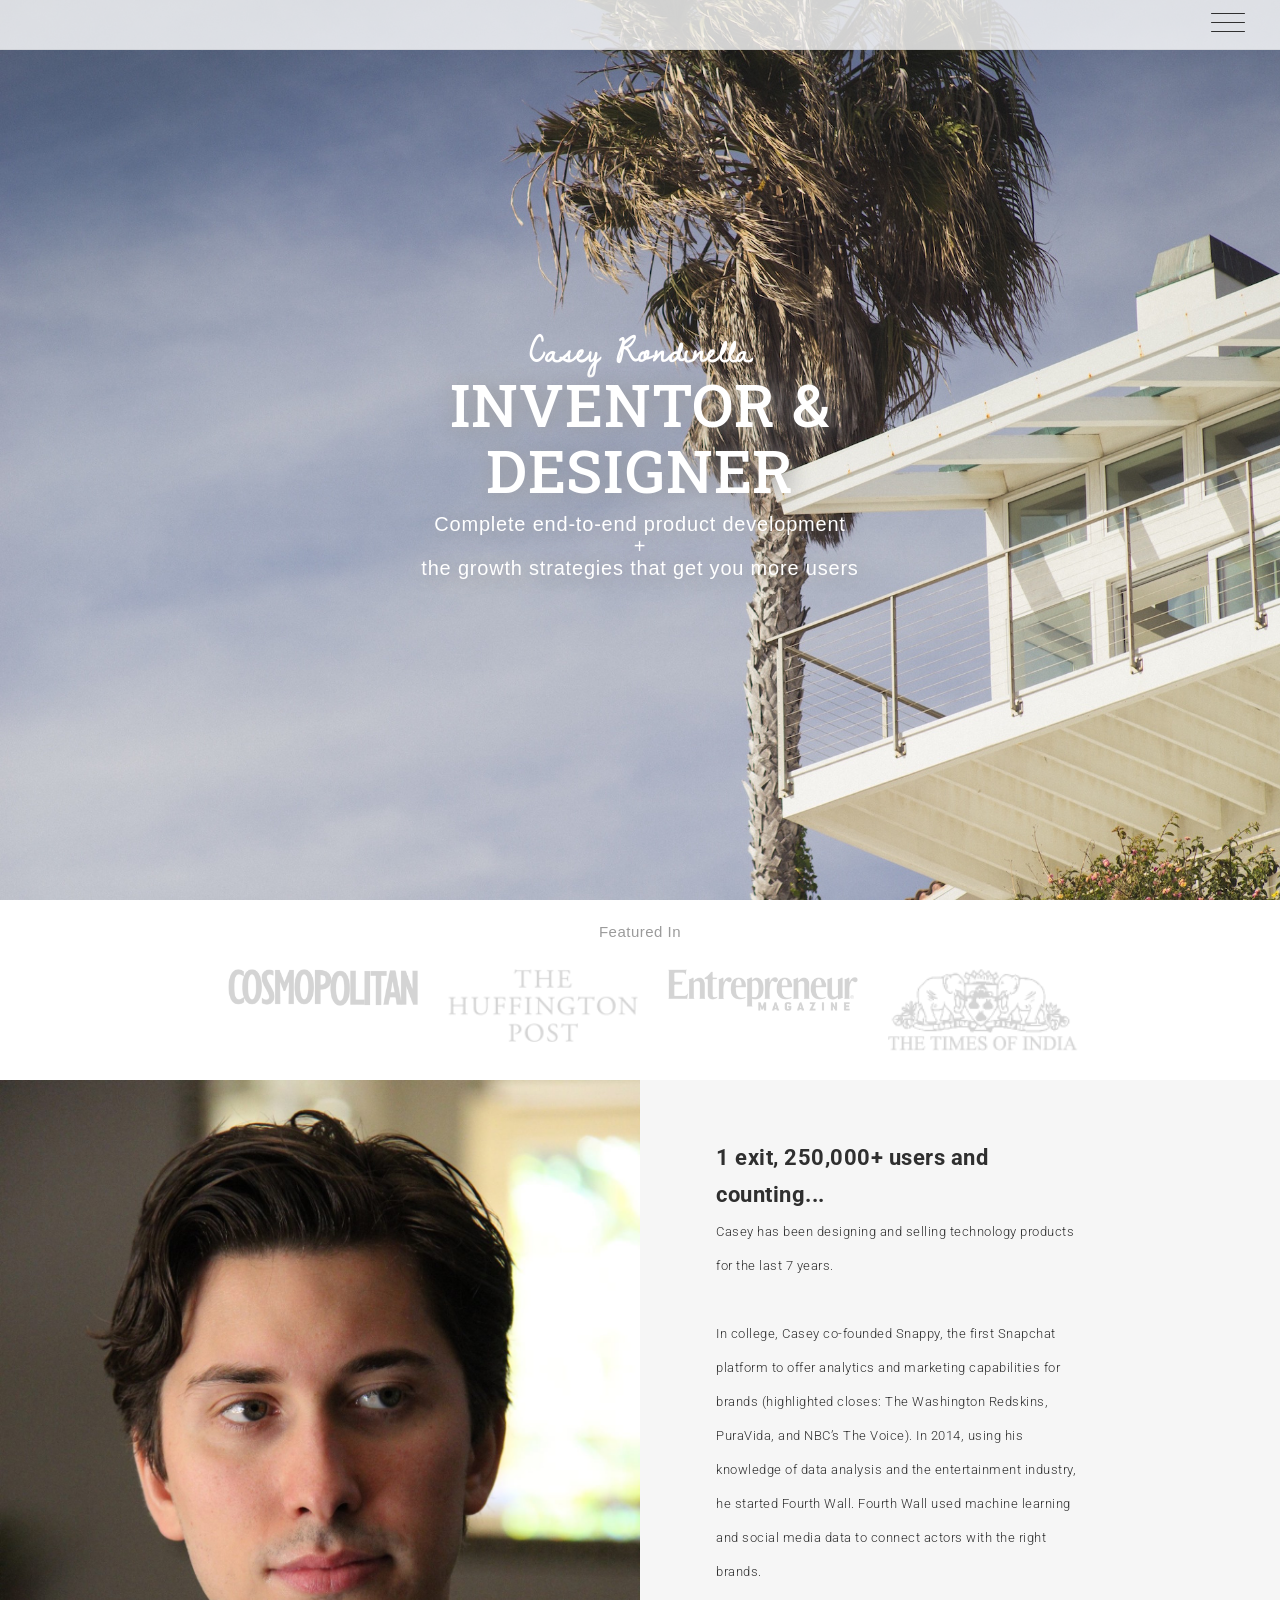
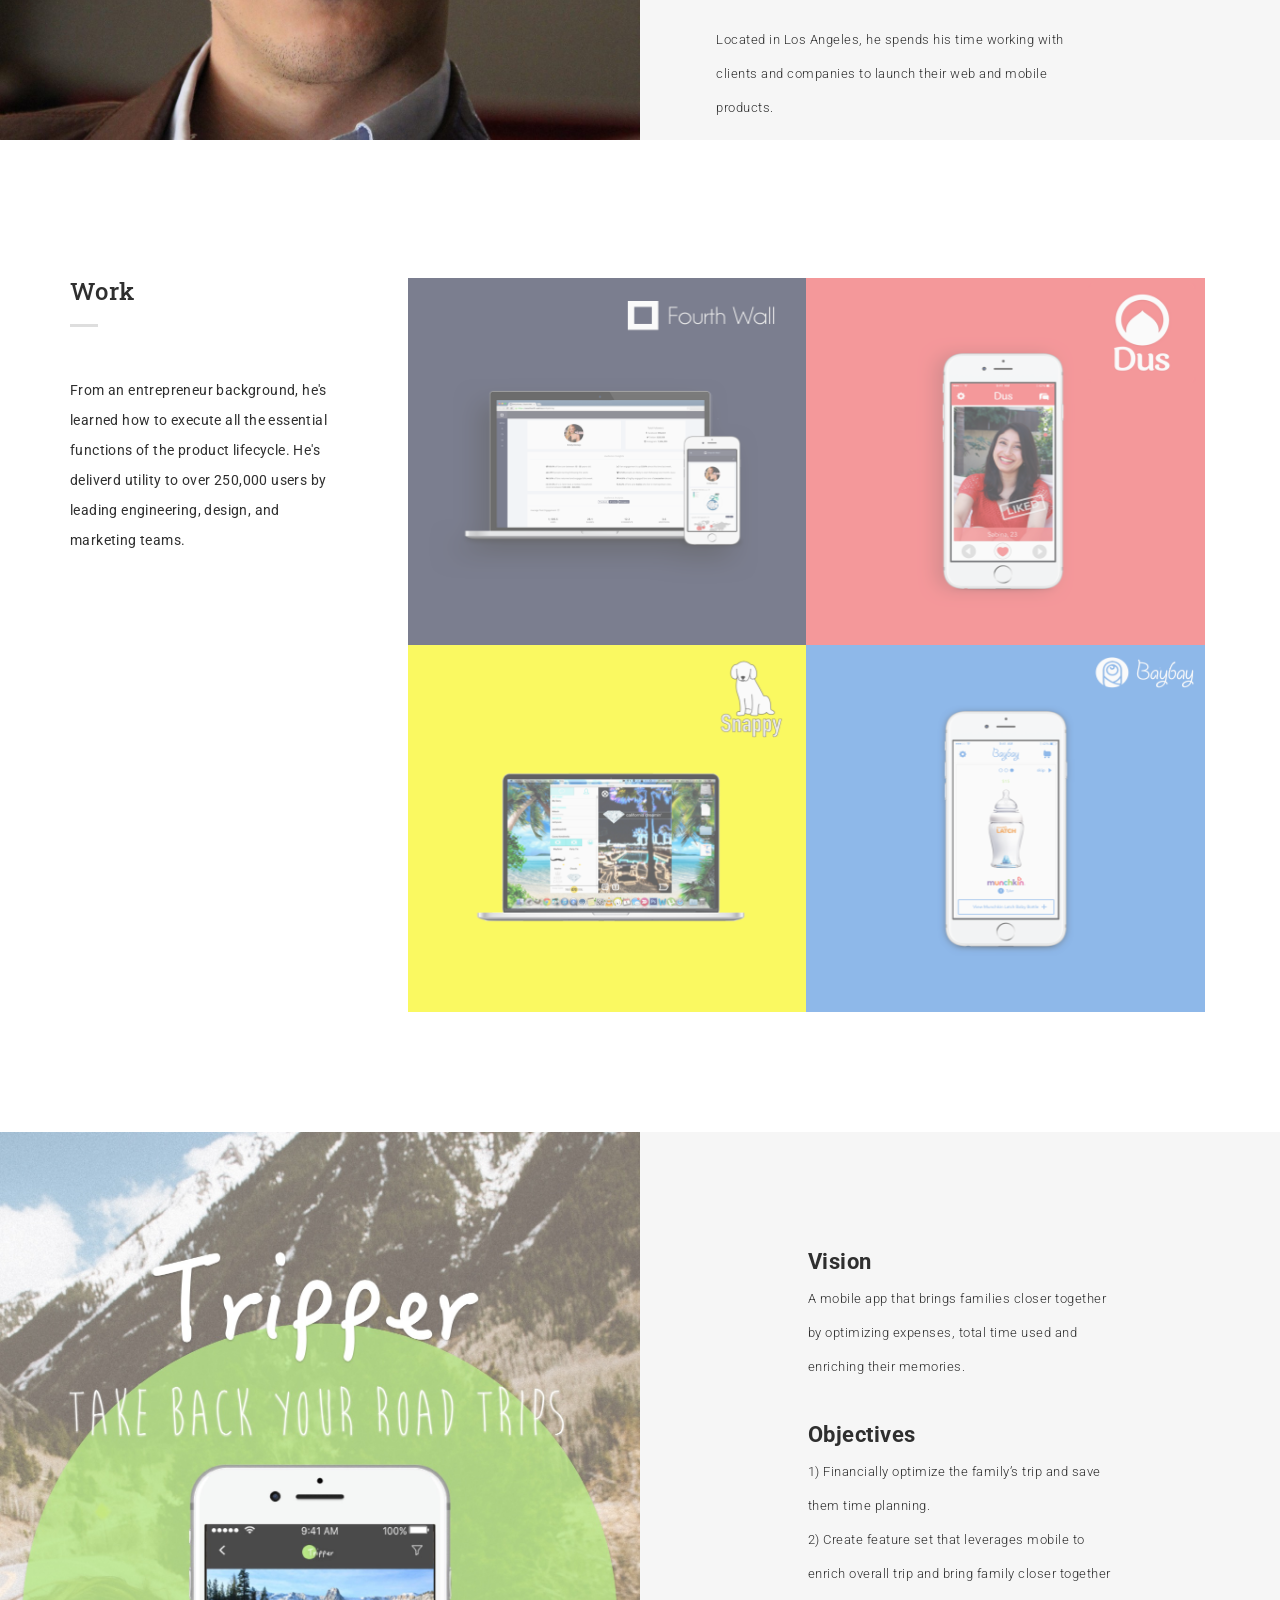
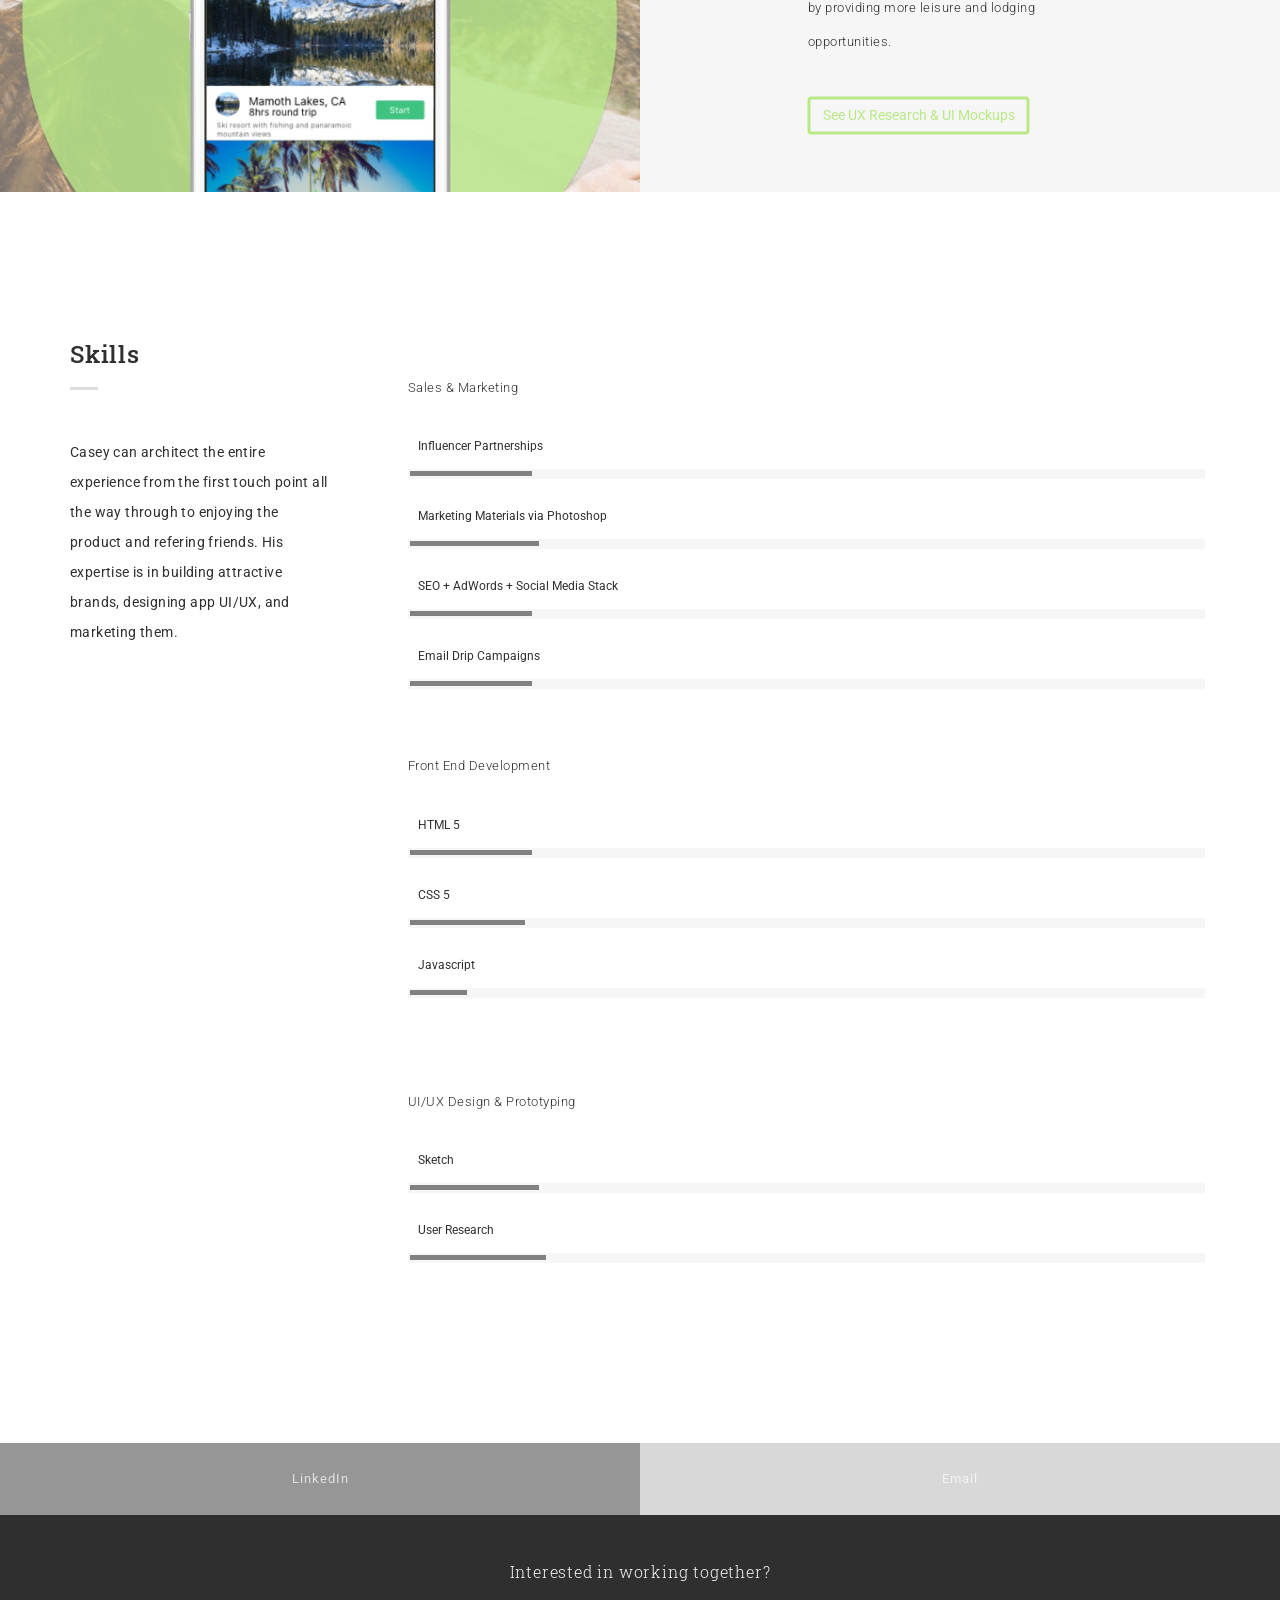
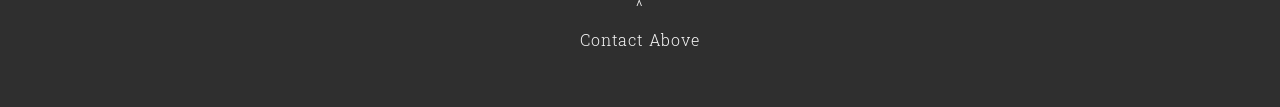
<file: index.html>
<!DOCTYPE html>
<html lang="en">
  <head>
    <title>Web and Mobile UX/UI Designer and Digital Marketing Expert living in Los Angeles</title>
    <meta charset="utf-8">
    <meta content="IE=edge" http-equiv="X-UA-Compatible">
    <meta content="width=device-width, initial-scale=1" name="viewport">
    <meta content="Casey Rondinella - Inventor & Designer" name="description">
    <meta content="" name="Casey Rondinella">
    <!--Fav
    <link href="images/favicon.ico" rel="shortcut icon">
  -->
    
    <!--styles-->
    <link href="css/bootstrap.min.css" rel="stylesheet">
    <link href="css/owl.carousel.css" rel="stylesheet">
    <link href="css/owl.theme.css" rel="stylesheet">
    <link href="css/magnific-popup.css" rel="stylesheet">
    <link href="css/style.css" rel="stylesheet">
    <link href="css/responsive.css" rel="stylesheet">
    
    <!--fonts google-->
    <link href='https://fonts.googleapis.com/css?family=Roboto+Slab:400,700' rel='stylesheet' type='text/css'>
    <link href='https://fonts.googleapis.com/css?family=Roboto:400,300,500,700' rel='stylesheet' type='text/css'>
      <link href='https://fonts.googleapis.com/css?family=Dawning+of+a+New+Day' rel='stylesheet' type='text/css'>

    
    <!--[if lt IE 9]>
       <script type="text/javascript" src="js/html5shiv.min.js"></script>
    <![endif]-->
  </head>
  <body>
    

    <!--HEADER -->
    <div class="header">
      <div class="for-sticky">


        <!--LOGO
        <div class="col-md-2 col-xs-6 logo">
          <a href="index.html">
          <img alt="logo" class="logo-nav" src="images/logo.png"></a>
        </div>
        /.LOGO END-->


      </div>
      <div class="menu-wrap">
        <nav class="menu">
          <div class="menu-list">
            <a data-scroll="" href="#home" class="active">
              <span>Home</span>
            </a>
            <a data-scroll="" href="#about">
              <span>About</span>
            </a>
            <a data-scroll="" href="#work">
              <span>Work</span>
            </a>
            </a>
            <a data-scroll="" href="#skill">
              <span>Skills</span>
            </a>

            <a data-scroll="" href="#contact1">
              <span>Contact</span>
            </a>
          </div>
        </nav>
        <button class="close-button" id="close-button">Close Menu</button>
      </div>
      <button class="menu-button" id="open-button">
        <span></span>
        <span></span>
        <span></span>
      </button><!--/.for-sticky-->
    </div>
    <!--/.HEADER END-->
    
    <!--CONTENT WRAP-->
    <div class="content-wrap">
      <!--CONTENT-->
      <div class="content">
        <!--HOME-->
        <section id="home">
          <div class="container">
            <div class="row">
              <div class="wrap-hero-content">
                  <div class="hero-content">
                    <div>
    <h1 id="caseyrondinella">Casey Rondinella</h1>
        <h3>
      <span>INVENTOR & DESIGNER</span>
    </h3>
  <h4 id="h4">Complete end-to-end product development<br>+<br>the growth strategies that get you more users</h4>






</div>


<!--

                    <span class="typed"></span>
-->


                  </div>
              </div>
              <div class="margin-20">
                <div class="scroll"></div>
              </div>
            </div>
          </div>
        </section>



        <!--/.HOME END-->


<section>
         <div class="white-bg2" class="container-fluid">
           <p id="featured">Featured In</p>
          <div id="centersection"> 
          <div id="publications"> 
            <li><img src="images/Logo-cosmopolitan.png" class="col-md-offset-2 col-md-3 col-xs-3 reduceimage"></a></li>
            <li><img src="images/huffington-post-logo.png" class="col-md-3 col-xs-3 reduceimage"></a></li>
            <li><img src="images/Entrepreneur-Magazine.png" class="col-md-3 col-xs-3 reduceimage"></a></li>
            <li><img src="images/times-of-india-logo.png" class="col-md-3 col-xs-3 reduceimage bottompadding"></a></li>
          </ul>
        <div>  
        </div>
        </div>
</section>

<!--
<section>
         <div class="white-bg2" class="container-fluid">
           <p id="featured">Featured In</p>
          <div id="centersection"> 
          <div id="publications">
            <div><img src="images/Logo-cosmopolitan.png" class="col-md-offset-2 col-md-2 col-xs-2 reduceimage"></div>
            <div><img src="images/huffington-post-logo.png" class="col-md-3 col-xs-2 reduceimage"></div>
            <div><img src="images/Entrepreneur-Magazine.png" class="col-md-3 col-xs-2 reduceimage"><div>
            <div><img src="images/times-of-india-logo.png" class="col-md-3 col-xs-2 reduceimage"><div>
        </div>
        </div>
        </div>
</section>
-->

<!--
<section>
         <div class="white-bg2" class="container-fluid">
           <p id="featured">Featured In</p>
          <div id="centersection"> 
          <div id="publications">
            <img src="images/Logo-cosmopolitan.png" class="col-md-offset-2 col-md-2 col-xs-2 reduceimage">
            <img src="images/huffington-post-logo.png" class="col-md-3 col-xs-2 reduceimage">
            <img src="images/Entrepreneur-Magazine.png" class="col-md-3 col-xs-2 reduceimage">
            <img src="images/times-of-india-logo.png" class="col-md-3 col-xs-2 reduceimage">
        </div>
        </div>
        </div>
</section>
-->


        <!--ABOUT-->
        <section id="about">
          <div class="col-md-6 col-xs-12 no-pad">
            <div class="bg-about"></div>
          </div>
          <div class="col-md-6 col-sm-12 col-xs-12 grey-col">
            <div class="row">
              <!--OWL CAROUSEL2-->
              <div class="owl-carousel2">
                <div class="col-md-12">
                  <div class="wrap-about">
                    <div class="w-content">

                      <p class="head-about">
                        <p2 id="headline">1 exit, 250,000+ users and counting...</p2>
                        <br>
                        Casey has been designing and selling technology products for the last 7 years.
                        <br>
                        <br>
                         In college, Casey co-founded Snappy, the first Snapchat platform to offer analytics and marketing capabilities for brands (highlighted closes: The Washington Redskins, PuraVida, and NBC’s The Voice). In 2014, using his knowledge of data analysis and the entertainment industry, he started Fourth Wall. Fourth Wall used machine learning and social media data to connect actors with the right brands.
                        <br>
                        <br>
                        Located in Los Angeles, he spends his time working with clients and companies to launch their web and mobile products.
                      </p>
                      
                    
                     


                    </div>
                  </div>
                </div>

            </div>
          </div>
        </section>
        <!--/.ABOUT END-->




        


        <!--WORK-->
        <section class="white-bg mar-tm-10" id="work">
          <div class="container">
            <div class="row">
              <div class="col-md-3">
                <h3 class="title-small">
                  <span>Work</span>
                </h3>
                <p class="content-detail">
                   From an entrepreneur background, he's learned how to execute all the essential functions of the product lifecycle. He's deliverd utility to over 250,000 users by leading engineering, design, and marketing teams.

                </p>
              </div>
              <div class="col-md-9 content-right">

                <!--PORTFOLIO IMAGE-->
                <ul class="portfolio-image">
                  <li class="col-md-6">
                    <a href="http://www.fourth-wall.co/index.html"><img alt="image" src="images/bw-1.png">
                      <div class="decription-wrap">
                        <div class="image-bg">
                          <p class="desc">
                            Fourth Wall - CoFounder
                          </p>
                        </div>
                      </div>
                    </a>
                  </li>
                  
                  <li class="col-md-6">
                    <a href="http://thedusapp.com/"><img alt="image" src="images/bw-2.png">
                      <div class="decription-wrap">
                        <div class="image-bg">
                          <p class="desc">
                            Dus - CoFounder<br>(acquired)
                          </p>
                        </div>
                      </div>
                    </a>
                  </li>
                  <li class="col-md-6">
                    <a href="http://www.go-snappy.com"><img alt="image" src="images/bw-3.png">
                      <div class="decription-wrap">
                        <div class="image-bg">
                          <p class="desc">
                            Snappy - CoFounder
                          </p>
                        </div>
                      </div>
                    </a>
                  </li>
                  <li class="col-md-6">
                    <a href="http://getbaybay.com"><img alt="image" src="images/bw-4.png">
                      <div class="decription-wrap">
                        <div class="image-bg">
                          <p class="desc">
                            BayBay - Product Design<br>
                          </p>
                        </div>
                      </div>
                    </a>
                  </li>
               

                 
                  </li>
                </ul>
                <!--/.PORTFOLIO IMAGE END-->
              </div>
            </div>
          </div>
        </section>
        <!--/.WORK END-->



       
        <!--TRIPPER-->
        <section id="tripper">
          <div class="col-md-6 col-xs-12 no-pad">
            <div class="bg-tripper"></div>
          </div>
          <div class="col-md-6 col-sm-12 col-xs-12 grey-col">
            <div class="row">
              <!--OWL CAROUSEL2-->
              <div class="owl-carousel2">
                <div class="col-md-12">
                  <div class="wrap-tripper">
                    <div class="w-content">

                      <p class="head-about">
                        <p2 id="headline">Vision</p2>
                        <br>
                        A mobile app that brings families closer together by optimizing expenses, total time used and enriching their memories.
                        <br>
                        <br>
                        <p3 id="headline">Objectives</p3>
                        <br>
                         1) Financially optimize the family’s trip and save them time planning.
                        <br>
                         2) Create feature set that leverages mobile to enrich overall trip and bring family closer together by providing more leisure and lodging opportunities.
                        <br>
                      </p>

                      <br>
                      <div>
                      <button type="button" class="btn btn-primary btn-md" id="downloadbutton" onClick="window.open('../images/Tripper - Casey Rondinella.pdf')">See UX Research & UI Mockups</button>
                      </div>
                      
                    
                     


                    </div>
                  </div>
                </div>

            </div>
          </div>
        </section>
        <!--/.TRIPPER END-->

<!--

        <!--DUS SECTION
        <section id="dus">
          <div class="col-md-6 col-xs-12 no-pad">
            <div class="bg-dus"></div>
          </div>
          <div class="col-md-6 col-sm-12 col-xs-12 grey-col">
            <div class="row">
              <!--OWL CAROUSEL2
              <div class="owl-carousel2">
                <div class="col-md-12">
                  <div class="wrap-dus">
                    <div class="w-content">


                      <p class="head-about">
                        <p2 id="headline">Vision</p2>
                        <br>
                        A mobile app for the Indian niche. Everyday at noon we show you interesting and like-minded people for you to choose from..
                        <br>
                        <br>
                        <p3 id="headline">UX </p3>
                        <br>
                         Our "Hidden Mode" feature hides users from friends and family on the app. This most talked about feature restulted in a userbase ratio of 70% Male to 30% Female, which is 50% better than the industry average of 80% Male to 20% Female.
                      
                        <br>
                      </p>

-->
<!--
                      <p class="head-about">
                       <iframe width="438" height="920" src="//invis.io/2D9OUWRHS" frameborder="0" allowfullscreen></iframe>
                      </p>
-->
                    
   <!--                  


                    </div>
                  </div>
                </div>

            </div>
          </div>
        </section>
        <!--/.DUS SECTION END-->


    <!--CONTENT WRAP-->
  <section>
    <div class="container-fuid">
      <div class="row">
        <div class="col-md-6" class="lefside">
        </div>  
      </div>  
    </div>  

  </section>


        

        <!--SKILLS-->
        <section class="white-bg" id="skill">
          <div class="container">
            <div class="row">
              <div class="col-md-3">
                <h3 class="title-small">
                  <span>Skills</span>
                </h3>
                <p class="content-detail">
              
                  Casey can architect the entire experience from the first touch point all the way through to enjoying the product and refering friends. His expertise is in building attractive brands, designing app UI/UX, and marketing them.
                </p>
              </div>
              <div class="col-md-9 content-right">
                

                <!--SKILLST-->


                <div class="skillst">
                      <p>Sales & Marketing</p>
                      <br>
                      <br>
                       <div class="skillbar" data-percent="85%">
                    <div class="title head-sm">
                      Influencer Partnerships
                    </div>
                    <div class="count-bar">
                      <div class="count"></div>
                    </div>
                    </div>
                
                  <div class="skillbar" data-percent="90%">
                    <div class="title head-sm">
                      Marketing Materials via Photoshop
                    </div>
                    <div class="count-bar">
                      <div class="count"></div>
                    </div>
                  </div>

                    <div class="skillbar" data-percent="85%">
                    <div class="title head-sm">
                      SEO + AdWords + Social Media Stack
                    </div>
                    <div class="count-bar">
                      <div class="count"></div>
                      </div>
                    </div>


                      <div class="skillbar" data-percent="85%">
                    <div class="title head-sm">
                      Email Drip Campaigns
                    </div>
                    <div class="count-bar">
                      <div class="count"></div>
                     
                   </div>
                  </div>






                <div class="skillst">
                     <p>Front End Development</p>
                      <br>
                      <br>
                    
                    <div class="skillbar" data-percent="85%">
                      <div class="title head-sm">
                        HTML 5
                        </div>
                        <div class="count-bar">
                        <div class="count"></div>
                     </div>
                   </div>
                   
                  <div class="skillbar" data-percent="80%">
                    <div class="title head-sm">
                      CSS 5
                    </div>
                    <div class="count-bar">
                      <div class="count"></div>
                    </div>
                  </div>

                  <div class="skillbar" data-percent="40%">
                    <div class="title head-sm">
                      Javascript
                    </div>
                    <div class="count-bar">
                      <div class="count"></div>
                    </div>
                  </div>

                  <br>
                  <p>UI/UX Design & Prototyping</p>
                  <br>
                  <br>

                  <div class="skillbar" data-percent="90%">
                    <div class="title head-sm">
                      Sketch
                    </div>
                    <div class="count-bar">
                      <div class="count"></div>
                    </div>
                  </div>

                  <div class="skillbar" data-percent="95%">
                    <div class="title head-sm">
                      User Research
                    </div>
                    <div class="count-bar">
                      <div class="count"></div>
                    </div>
                  </div>
                   

                      





                  
                   


                  
                      


  
                  </div>
                </div>
                <!--/.SKILLST END-->
              </div>
            </div>
          </div>
        </section>
        <!--/.SKILLS END-->

      

    <!--    
        CONTACT
        <section id="contact" class="white-bg">
          <div class="container">
            <div class="row">
              <div class="col-md-3">
                <h3 class="title-small">
                  <span>Contact</span>
                </h3>
                <p class="content-detail">
                  Lorem ipsum dolor sit amet, consectetuer adipiscing elit, sed diam nonummy nibh euismod tincidunt ut laoreet dolore magna aliquam erat volutpat.
                </p>

              </div>
              <div class="col-md-9 content-right">
                <form>
                  <div class="group">
                    <input required="" type="text"><span class="highlight"></span><span class="bar"></span><label>Name</label>
                  </div>
                  <div class="group">
                    <input required="" type="email"><span class="highlight"></span><span class="bar"></span><label>Email</label>
                  </div>
                  <div class="group">
                    <textarea required=""></textarea><span class="highlight"></span><span class="bar"></span><label>Message</label>
                  </div>
                  <input id="sendMessage" name="sendMessage" type="submit" value="Send Message">
                </form>
              </div>
            </div>
          </div>
        </section>
        <!--/.CONTACT END-->
        
        <!--FOOTER-->
        <footer>
          <div class="footer-top" id="contact1">
            <ul class="socials">
              <li class="facebook">
                <a href="https://www.linkedin.com/in/caseyrondinella" data-hover="LinkedIn">LinkedIn</a>
              </li>
            
              <li class="gplus">
                <a href="mailto:casey.rondin@gmail.com" data-hover="Email">Email</a>
              </li>
            </ul>
          </div>



          <div class="footer-bottom">
            <div class="container">
              <div class="row">
                <p class="contactme">Interested in working together? <br> ^ <br>Contact Above</p>
                <a href="https://dcrazed.com/" alt="crafted with love" class="center-block" /></a>
			 </div>
            </div>
          </div>
        </footer>
        <!--/.FOOTER-END-->

      <!--/.CONTENT END-->
      </div>
    <!--/.CONTENT-WRAP END-->
    </div>
    

    <script src="js/jquery-1.9.1.min.js" type="text/javascript"></script>
    <script src="js/jquery.appear.js" type="text/javascript"></script>
    <script src="js/bootstrap.min.js" type="text/javascript"></script>
    <script src="js/classie.js" type="text/javascript"></script>
    <script src="js/owl.carousel.min.js" type="text/javascript"></script>
    <script src="js/jquery.magnific-popup.min.js" type="text/javascript"></script>
    <script src="js/masonry.pkgd.min.js" type="text/javascript"></script>
    <script src="js/masonry.js" type="text/javascript"></script>
    <script src="js/smooth-scroll.min.js" type="text/javascript"></script>
    <script src="js/typed.js" type="text/javascript"></script>
    <script src="js/main.js" type="text/javascript"></script>
  </body>
</html>
</file>
<file: css/style.css>
/*
Template Name: Bodo - Simple One Page Personal
Author: BdgPixel
Author URI:  http://themeforest.net/user/BdgPixel
*/
/* -----------------------------------------------------------
TABLE OF CONTENTS:
--------------------------------------------------------------
1) General
2) Page Loader
3) Helper
4) Header
5) Typography
6) Hero
7) Sections
 7.a) portfolio
 7.b) service
 7.c) experience
 7.d) testimonial
 7.e) blog
 7.f) about
 7.g) contact
 7.h) footer
8) Components
 8.a) skills


-------------------------------------------------------------

------------------------------------------------------------*/
/*-----------------------------------------1) General--------------------------------------------------*/
@font-face {
  font-family: 'Glyphter';
  src: url('../fonts/Glyphter.eot');
  src: url('../fonts/Glyphter?#iefix') format('embedded-opentype'), url('../fonts/Glyphter.woff') format('woff'), url('../fonts/Glyphter.ttf') format('truetype'), url('../fonts/Glyphter.svg#Glyphter') format('svg');
  font-weight: normal;
  font-style: normal;
}
*,
*:after,
*:before {
  -webkit-box-sizing: border-box;
  -moz-box-sizing: border-box;
  -ms-box-sizing: border-box;
  box-sizing: border-box;
}
body,
html {
  left: 0;
  top: 0;
  margin: 0px;
  padding: 0px;
  overflow-x: hidden;
  font-family: 'Roboto', sans-serif;
  height: 100%;
  width: 100%;
}
body {
  color: #2f2f2f;
  font-size: 16px;
  line-height: 1.7;
  background-color: #fff;
}
a {
  color: #2f2f2f;
  text-decoration: none;
  transition: ease .6s;
  -webkit-transition: ease .6s;
  -moz-transition: ease .6s;
  -o-transition: ease .6s;
  -ms-transition: ease .6s;
}
a:hover {
  text-decoration: none;
  color: #818181;
}
a:focus {
  outline: none;
  color: #999999;
  text-decoration: none;
}
iframe {
  border: none;
  width: 100%;
}
img { max-width: 100%; }
*:focus {
  outline: none;
}


#publications {
  padding-bottom: 0px;
  list-style: none;
  display: inline-block;
  width: 100%;
  padding-top: 10px;


  

}




#centersection {

}


#featured {
    padding-top: 15px;
    text-align: center;
    font-family: helvetica;
    font-size: 15px;
    font-weight: ;
    color: #9B9B9B;

}


/*----------------------------------------- 2) Preloader --------------------------------------------------
#preloader {
  position: fixed;
  top: 0;
  left: 0;
  right: 0;
  bottom: 0;
  background-color: #fff;
  z-index: 999999;
}
#status {
  width: 200px;
  height: 200px;
  position: absolute;
  left: 50%;
  top: 50%;
  background-image: url(../images/loader.gif);
  background-repeat: no-repeat;
  background-position: center center;
  text-align: center;
  margin: -40px 0 0 -100px;
}
#status img {
  text-align: center;
  margin-top: -80px;
}



/*----------------------------------------- 3) Helper --------------------------------------------------*/
.no-pad {padding: 0 !important; margin: 0 !important;}
.pad-80 {padding-top: 80px;}
.mar-t-50{margin-top: 50px !important;}
.mar-tm-10{ margin-top: -10px;}

.white-col{
  background: #ffffff;
  padding: none;
}

.grey-col{
  background: #f6f6f6;
  padding: none;
}

/*---- span -----*/
.title-small span { position: relative;}
.title-small span:after {
  content: "";
  position: absolute;
  bottom: -20px;
  height: 3px;
  background: #DEDEDE;
  width: 28px;
  left: 0;
}
.title-small-center span {position: relative;}
.title-small-center span:after {
  content: "";
  display: block;
  margin: 0 auto;
  margin-top: 20px;
  height: 3px;
  background: #DEDEDE;
  width: 28px;
  left: 0;
}
/*----- background ------*/
.grey-bg {
  background: #f6f6f6;
  padding: 120px 0;
  display: block;
}

.grey-bg2 {
  background: #f6f6f6;
  padding: 30px 0;
  display: block;
}


.white-bg {
  background: #ffffff;
  padding: 120px 0;
  display: block;

}

.white-bg2 {
  background: #ffffff;
  display: block;
  height: 180px;
}


.reduceimage {
  height: auto;
  max-width: 220px;
  min-width: 160px;

}

/*-------- content --------*/
.content-detail {
  font-weight: 400;
  margin-top: 70px;
  line-height: 30px;
  font-size: 14px;
  letter-spacing: 0.4px;
}
.content-details {
  font-weight: 400;
  margin-top: 40px;
  line-height: 30px;
  font-size: 14px;
}
.pad-bottom {
  padding-bottom: 80px;
}
.text-detail {
  margin-top: 30px;
  color: #5f5f5f;
}

.listing-item{
  list-style: none;
  display: inline-block;
  width: 100%;
  padding: 0;
  margin: 0;
}

#headline {
  font-weight: bold;
  font-size: 22px;
}

.bottompadding {
  padding-bottom: 20px;
}


/*----------------------------------------- 4) Header --------------------------------------------------*/
.header {
  width: 100%;
  z-index: 9999;
}
.for-sticky {
  position: fixed;
  z-index: -1;
  bottom: 0;
  width: 100%;
  height: 50px;
  opacity: 0.8;
  z-index: 1;
  top: 0;
  left: 0;
  border-bottom: 1px solid #f1f1f1;
  display: block;
  padding: 0px 15px 5px 15px;
  background: #ffffff;
  -webkit-transition: all 0.3s;
  -moz-transition: all 0.3s;
  -ms-transition: all 0.3s;
  -o-transition: all 0.3s;
  transition: all 0.3s;
}
.logo-nav {
  padding: 6px 0 10px 0;
  -webkit-transition: all 0.3s;
  -moz-transition: all 0.3s;
  -ms-transition: all 0.3s;
  -o-transition: all 0.3s;
  transition: all 0.3s;
  width: 45px;
  display: block;
}
.opacity-nav {
  opacity: 0.8;
  z-index: 2;
}


/*----------- panel ----------*/
.content-wrap {
  -webkit-overflow-scrolling: touch;
  height: 100%;
  width: 100%;
}
.content {
  position: absolute;
  width: 100%;
  height: 100%;
}
.content::before {
  position: fixed;
  top: 0;
  left: 0;
  z-index: 10;
  width: 100%;
  height: 100%;
  background: rgba(0, 0, 0, 0.3);
  content: '';
  opacity: 0;
  -webkit-transform: translate3d(100%, 0, 0);
  transform: translate3d(100%, 0, 0);
  -webkit-transition: opacity 0.4s, -webkit-transform 0s 0.4s;
  transition: opacity 0.4s, transform 0s 0.4s;
  -webkit-transition-timing-function: cubic-bezier(0.7, 0, 0.3, 1);
  transition-timing-function: cubic-bezier(0.7, 0, 0.3, 1);
}


/* Menu Button */
.menu-button {
  width: 34px;
  height: 45px;
  position: fixed;
  right: 0;
  margin-top: 13px;
  margin-right: 35px;
  z-index: 1000;
  padding: 0;
  cursor: pointer;
  background: transparent;
  border: none;
}
.menu-button span {
  display: block;
  position: absolute;
  height: 1px;
  width: 100%;
  background: #2f2f2f;
  border-radius: 9px;
  opacity: 1;
  left: 0;
}
.menu-button span:nth-child(1) {top: 0px;}

.menu-button span:nth-child(2) {top: 9px;}

.menu-button span:nth-child(3) {top: 18px;}
.menu-button:hover {opacity: 0.6;}
/* Close Button */
.close-button {
  width: 1em;
  height: 1em;
  position: absolute;
  right: 1em;
  top: 1em;
  overflow: hidden;
  text-indent: 1em;
  font-size: 0.75em;
  border: none;
  background: transparent;
  color: transparent;
}
.close-button::before,
.close-button::after {
  content: '';
  position: absolute;
  width: 3px;
  height: 100%;
  top: 0;
  left: 50%;
  background: #bdc3c7;
}
.close-button::before {
  -webkit-transform: rotate(45deg);
  transform: rotate(45deg);
}
.close-button::after {
  -webkit-transform: rotate(-45deg);
  transform: rotate(-45deg);
}
/* Menu */
.menu-wrap {
  position: fixed;
  z-index: 1001;
  width: 300px;
  height: 100%;
  right: 0;
  float: right;
  background: #2f2f2f;
  padding: 2.5em 1.5em 0;
  -webkit-transform: translate3d(300px, 0, 0);
  transform: translate3d(300px, 0, 0);
  -webkit-transition: -webkit-transform 0.4s;
  transition: transform 0.4s;
  -webkit-transition-timing-function: cubic-bezier(0.7, 0, 0.3, 1);
  transition-timing-function: cubic-bezier(0.7, 0, 0.3, 1);
}
.menu,
.menu-list {
  height: 100%;     
  overflow-x: auto;
}
.menu-list {
  -webkit-transform: translate3d(0, 100%, 0);
  transform: translate3d(0, 100%, 0);
}
.menu-list a {
  display: block;
  padding: 1.5em 0;
  -webkit-transform: translate3d(0, 500px, 0);
  transform: translate3d(0, 500px, 0);
  color: #a5a5a5;
  position: relative;
}
.menu-list a:hover, .menu-list a:active span {color: #ffffff;}
.menu-list,
.menu-list a {
  -webkit-transition: -webkit-transform 0s 0.4s;
  transition: transform 0s 0.4s;
  -webkit-transition-timing-function: cubic-bezier(0.7, 0, 0.3, 1);
  transition-timing-function: cubic-bezier(0.7, 0, 0.3, 1);
}
.menu a:nth-child(2) {
  -webkit-transform: translate3d(0, 1000px, 0);
  transform: translate3d(0, 1000px, 0);
}
.menu-list a:nth-child(3) {
  -webkit-transform: translate3d(0, 1500px, 0);
  transform: translate3d(0, 1500px, 0);
}
.menu-list a:nth-child(4) {
  -webkit-transform: translate3d(0, 2000px, 0);
  transform: translate3d(0, 2000px, 0);
}
.menu-list a:nth-child(5) {
  -webkit-transform: translate3d(0, 2500px, 0);
  transform: translate3d(0, 2500px, 0);
}
.menu-list a:nth-child(6) {
  -webkit-transform: translate3d(0, 3000px, 0);
  transform: translate3d(0, 3000px, 0);
}
.menu-list a span:nth-last-child(1){
  margin-bottom: 100px;
}
.menu-list a span {
  margin-left: 10px;
  font-weight: 400;
  font-size: 12px;
  letter-spacing: 5px;
  text-transform: uppercase;
  z-index: 2;
  position: absolute;
  margin-bottom: 20px;
  padding: 10px;
}
.menu-list a span:before{
  content: '';
  display: block;
  width: 0;
  height: 2px;
  background: #ffffff;
  -webkit-transition: width .3s ease;
  transition: width .3s ease;
  position: absolute;
  top: 50%;
  left: 0;
  -webkit-transform: translate(0,-50%);
  -ms-transform: translate(0,-50%);
  transform: translate(0,-50%);
  z-index: -1;
}
.menu-list a.active span{
  color: #ffffff !important;
}
.menu-list a.active span:before{
  width: 100%;
}

/* Shown menu */
.show-menu .menu-wrap {
  -webkit-transform: translate3d(0, 0, 0);
  transform: translate3d(0, 0, 0);
  -webkit-transition: -webkit-transform 0.8s;
  transition: transform 0.8s;
  -webkit-transition-timing-function: cubic-bezier(0.7, 0, 0.3, 1);
  transition-timing-function: cubic-bezier(0.7, 0, 0.3, 1);
}
.show-menu .menu-list,
.show-menu .menu-list a {
  -webkit-transform: translate3d(0, 0, 0);
  transform: translate3d(0, 0, 0);
  -webkit-transition: -webkit-transform 0.8s;
  transition: transform 0.8s;
  -webkit-transition-timing-function: cubic-bezier(0.7, 0, 0.3, 1);
  transition-timing-function: cubic-bezier(0.7, 0, 0.3, 1);
}
.show-menu .menu-list a {
  -webkit-transition-duration: 0.9s;
  transition-duration: 0.9s;
}
.show-menu .content::before {
  opacity: 1;
  -webkit-transition: opacity 0.8s;
  transition: opacity 0.8s;
  -webkit-transition-timing-function: cubic-bezier(0.7, 0, 0.3, 1);
  transition-timing-function: cubic-bezier(0.7, 0, 0.3, 1);
  -webkit-transform: translate3d(0, 0, 0);
  transform: translate3d(0, 0, 0);
}

/*----------------------------------------- 5) Typography --------------------------------------------------*/
h1,
h2,
h3,
h4,
h5 {
  letter-spacing: 0.8px;
  font-family: 'Roboto Slab', serif;
}
p {
  letter-spacing: 0.5px;
  font-size: 13px;
  line-height: 34px;
  font-weight: 300;
}
#home h1 {
  line-height: 40px;
  letter-spacing: 0.6px;
}
#home .typed {
  font-weight: 400;
  font-size: 16px;
  line-height: 26px;
  letter-spacing: 1.5px;
  margin: 0 auto;
  opacity: 0.6;
}
.year {
  font-size: 26px;
  font-weight: 500;
  margin-bottom: 10px;
  font-family: 'Roboto', sans-serif;
}
.job {
  font-size: 14px;
  font-weight: 500;
  line-height: 14px;
  letter-spacing: 0.4px;
  text-transform: uppercase;
  color: #cccccc;
}
.company {
  font-size: 12px;
  line-height: 14px;
  border: 1px solid #ececec;
  color: #cccccc;
  padding:8px 10px;
  border-radius: 6px;
  display: inline-block;
  margin-top: 5px;
  font-weight: 400;

}

/*----------------------------------------- 6) Hero --------------------------------------------------*/
#home {
  background: url('../images/hero1.jpeg');
  -webkit-background-size: cover;
  -moz-background-size: cover;
  -o-background-size: cover;
  background-size: cover;
  min-width: 100%;
  min-height: 100%;
  height: 100%;
  width: 100%;
  display: block;
}



/*
h3 { 
   position: absolute; 
   left: 0px; 
   width: 100%; 
   text-align: center;
   color: white;
   font-size: 45px;
   font-family: Dawning of a New Day;
   font-weight: bold;
}
*/

.wrap-hero-content{
  width: 100%;
  height: 100%;
  position: absolute;
  top: 0;
  left: 0;
}
.hero-content{
  position: absolute;
  text-align: center;
  min-width: 300px;
  left: 50%;
  top: 50%;
  padding: 65px;


/*
  outline: 4px double #FFFFFF;
  outline-offset: 8px;
  */
  -webkit-transform: translateX(-50%) translateY(-50%);
  transform: translateX(-50%) translateY(-50%);

}

#caseyrondinella {
  margin-bottom: -20px;
  font-family: Dawning of a New Day;
  font-weight: bold;
  color: white;
}


#h4 {
  font-size: 20px;
  color: white;
  font-family: helvetica;
  text-shadow: 2px 2px 20px #9B9B9B;
}

.hero-content span {
  font-size: 60px;
  color: white;
  text-shadow: 2px 2px 20px #9B9B9B;
}

#tagline {
  font-size: 40px;
  font-family: helvetica;
  display: inline-block;
  padding-top: 0px;
}

/*mouse*/
.mouse-icon {
  position: absolute;
  border: 2px solid #2f2f2f;
  background: #ffffff;
  opacity: 0.8;
  border-radius: 13px;
  height: 40px;
  width: 30px;
  margin: 0 auto;
  display: block;
  left: 0;
  right: 0;
  bottom: 30px;
  z-index: 100;
}

.mouse-icon .scroll {
  -webkit-animation-name: scrolling;
  -webkit-animation-duration: 1s;
  -webkit-animation-timing-function: linear;
  -webkit-animation-delay: 0s;
  -webkit-animation-iteration-count: infinite;
  -webkit-animation-play-state: running;
  animation-name: scrolling;
  animation-duration: 1s;
  animation-timing-function: linear;
  animation-delay: 0s;
  animation-iteration-count: infinite;
  animation-play-state: running;
}
.mouse-icon .scroll {
  position: relative;
  border-radius: 10px;
  background: #2f2f2f;
  width: 4px;
  height: 8px;
  top: 4px;
  margin-left: auto;
  margin-right: auto;
}

@-webkit-keyframes scrolling  {
  0%   { top:2px;  opacity: 0;}
  30%  { top:8px; opacity: 1;}
  100% { top:16px; opacity: 0;}
}

@keyframes scrolling  {
  0%   { top:2px;  opacity: 0;}
  30%  { top:8px; opacity: 1;}
  100% { top:16px; opacity: 0;}
}


/*----- typed effect ---*/
.typed-cursor{ opacity: 0;}


/*----------------------------------------- 7) Sections --------------------------------------------------*/
/*---------- a. portfolio -----------*/
ul.portfolio-image {
  list-style: none;
  position: relative;
  width: 100%;
  padding: 0;
  margin: 0;
}
ul.portfolio-image li {
  float: left;
  display: block;
  list-style: none;
  position: relative;
  display: inline-block;
  overflow: hidden;
  padding-top: 46%;
}
ul.portfolio-image li:hover {
  cursor: pointer;
}
ul.portfolio-image li:hover img {
  -webkit-filter: grayscale(0%);
  transform: scale(1.15);
}
ul.portfolio-image li:hover .image-bg {opacity: 1;}
ul.portfolio-image li:hover .description-wrap {
  background: rgba(186, 186, 186, 0.6);
}


ul.portfolio-image li img {
  position: absolute;
  width: 100%;
  height: 100%;
  left: 0;
  top: 0;
  -webkit-filter: grayscale(0%);
  transition: filter, transform, 0.5s;
}
ul.portfolio-image li .decription-wrap {
  position: absolute;
  width: 100%;
  height: 100%;
  top: 0;
  left: 0;
  background: rgba(242, 242, 242, 0.4);
  padding: 20px;
  transition: background, 0.5s;
}
ul.portfolio-image li .image-bg {
  color: #2f2f2f;
  background: #ffffff;
  background: rgba(255, 255, 255, 0.9);
  font-size: 14px;
  text-transform: uppercase;
  width: 100%;
  height: 100%;
  display: inline-block;
  -ms-transform: translate(-50%, -50%); /* IE 9 */
  -webkit-transform: translate(-50%, -50%); /* Chrome, Safari, Opera */
  transform: translate(-50%, -50%);
  top: 50%;
  left: 50%;
  padding: 10px 0;
  position: relative;
  margin: 0 auto;
  text-align: center;
  opacity: 0;
  transition: opacity, 0.5s;
  letter-spacing: 1.5px;
  font-weight: 300;
  color: transparent;
}

ul.portfolio-image li .desc{
  position: absolute;
  z-index: 1;
  top: 45%;
  left: 0;
  display: table-cell;
  right: 0;
  text-align: center;
  color: #2f2f2f;
  font-size: 14px;
  font-weight: 700;
}



/*---------- b. service -----------
.icon-use {
  font-family: 'Glyphter';
  font-size: 30px;
  line-height: 20px;
  color: #818181;
  margin: 0;
}
.head-sm {
  font-size: 13px;
  letter-spacing: 1.5px;
  text-transform: uppercase;
  margin-top: 10px;
  margin-bottom: 20px;
  font-family: 'Roboto', sans-serif;
  font-weight: 700;
}
.text-grey {
  color: #434343;
  line-height: 26px;
  margin-bottom: 60px;
}
/*---------- c. experience -----------*/
.wrap-card {
  position: relative;
  box-shadow: 0px 0px 0px #818181;
  transition: all 0.2s ease 0s;
  -webkit-transform: translateY(0px) translateX(0px);
}
.wrap-card:before,
.wrap-card:after {
  display: inline-block;
  position: absolute;
  content: " ";
  width: 100%;
  height: 3px;
  background: #818181;
  -webkit-transform: scaleX(0);
  transition: all 0.2s ease;
}
.wrap-card:before {
  top: 0;
  left: 0;
  -webkit-transform-origin: 0 0;
}
.wrap-card:after {
  bottom: 0;
  left: 0;
  -webkit-transform-origin: 100% 0;
}
.wrap-card:hover {
  box-shadow: 20px 20px 0px #818181;
  -webkit-transform: translateY(-10px) translateX(-10px);
  transition: all 0.2s ease 0.4s;
}
.wrap-card:hover:after,
.wrap-card:hover:before {
  -webkit-transform: scaleX(1);
}
.card {
  background: #ffffff;
  padding: 30px 35px 45px 35px;
  margin-bottom: 30px;
  border: 1px solid rgba(129, 129, 129, 0.1);
}
.card:before,
.card:after {
  display: inline-block;
  position: absolute;
  content: " ";
  width: 3px;
  height: 100%;
  background: #818181;
  -webkit-transform: scaleY(0);
  transition: all 0.2s ease 0.2s;
}
.card:before {
  top: 0;
  left: 0;
  -webkit-transform-origin: 0 100%;
}
.card:after {
  top: 0;
  right: 0;
  -webkit-transform-origin: 0 0;
}
.card:hover:after,
.card:hover:before {
  -webkit-transform: scaleY(1);
}
/*---------- d. testimonial -----------
#testimonial {
  background-image: url(../images/testimonial-bg.jpg);
  -webkit-background-size: cover;
  -moz-background-size: cover;
  -o-background-size: cover;
  background-size: cover;
  background-repeat: no-repeat;
  position: relative;
  padding: 0;
  margin: 0;
  width: 100%;
  height: 550px;
}
.list-testimonial {
  display: block;
  width: 100%;
}
.list-testimonial .content-testimonial {
  text-align: center;
  color: #ffffff;
}
.list-testimonial .content-testimonial .testi {
  font-size: 16px;
  line-height: 46px;
  letter-spacing: 2px;
}
.list-testimonial .content-testimonial .people {
  font-size: 14px;
  margin-top: 30px;
  letter-spacing: 2px;
  color: #B7B7B7;
  font-weight: 700;
}
.mask-testimonial{
  background-color: rgba(47, 47, 47, 0.7);
  height: 100%;
  left: 0;
  position: absolute;
  top: 0;
  width: 100%;
}
.wrap-testimonial{
  z-index: 1;
  position: relative;
}
/*-------------- e. blog -------------
.grid {margin-top: 60px;}
.grid:after {
  content: '';
  display: block;
  clear: both;
}
.grid-item {
  width: 33.333%;
  float: left;
  top: 0px;
  left: 0px;
  overflow: hidden;
  min-height: 1px;
  padding-right: 15px;
  padding-left: 15px;
  margin-bottom: 30px;
}
.grid-item .wrap-article {
  border: 1px solid rgba(129, 129, 129, 0.1);
  background: #ffffff;
  padding: 30px 20px;
}
.grid-item .wrap-article img {
  text-align: center;
  display: block;
  margin: 0 auto;
}
.grid-item .wrap-article .img-circle {
  width: 133px;
  height: 133px;
}
.grid-item .wrap-article .fancy {
  line-height: 0.5;
  text-align: center;
  font-size: 16px;
  margin-top: 40px;
  color: #818181;
}
.grid-item .wrap-article .fancy span {
  display: inline-block;
  position: relative;
}
.grid-item .wrap-article .fancy span:before,
.grid-item .wrap-article .fancy span:after {
  content: "";
  margin-top: 1px;
  position: absolute;
  height: 5px;
  border-top: 1px solid #dedede;
  top: 0;
  width: 60%;
}
.grid-item .wrap-article .fancy span:before {
  right: 100%;
  margin-right: 5px;
}
.grid-item .wrap-article .fancy span:after {
  left: 100%;
  margin-left: 5px;
}
.grid-item .wrap-article .title {
  font-size: 16px;
  padding: 0 10px 0 10px;
  text-align: center;
  letter-spacing: 0.1;
  line-height: 26px;
  text-transform: uppercase;
  font-weight: 700;
}
.grid-item .wrap-article .title:after {
  content: "";
  display: block;
  margin: 0 auto;
  bottom: -20px;
  height: 1px;
  background: #dedede;
  width: 48px;
  left: 0;
  margin-top: 30px;
}
.grid-item .wrap-article .content-blog {
  margin-top: 30px;
  padding: 0 10px 0 10px;
  text-align: justify;
  color: #5f5f5f;
}
/*---------- f. quote -----------*/
#about{
  min-height: 650px;
  display: inline-block;
  width: 100%;
}
.bg-about {
  background: url('../images/reza.jpg');
  -webkit-background-size: cover;
  -moz-background-size: cover;
  -o-background-size: cover;
  background-size: cover;
  background-repeat: no-repeat;
  position: relative;
  padding: 0;
  margin: 0;
  min-height: 660px;
  width: 100%;
  height: 100%;
  float: left;
}
.wrap-about {
  height: 100%;
  width: 100%;
  position: relative;
  display: block;
  min-height: 480px;
}
.wrap-about .w-content{
  position: absolute;
  left: 40%;
  top: 60%;
  transform: translateX(-50%) translateY(-50%);
  -webkit-transform: translateX(-50%) translateY(-50%);
  -moz-transform: translateX(-50%) translateY(-50%);
  -ms-transform: translateX(-50%); 
}

.wrap-about .w-content td{
  font-size: 13px;
  font-weight: 300;
}
.wrap-about .w-content td.title{
  padding-right: 10px;
  font-weight: 500;
}
.wrap-about .w-content td.break{
  padding-right: 15px;
}
.wrap-about .w-content tr{
  height: 35px;
}
.wrap-about .head-about {
  font-size: 13px;
  line-height: 34px;
  letter-spacing: 0.5px;
  font-weight: 300;
}
.wrap-about .name {
  margin: 40px 0 20px 0;
  font-size: 14px;
}


/*-------------- TRIPPER APP PREVIEW ---------*/
#tripper{
  min-height: 650px;
  display: inline-block;
  width: 100%;
}
.bg-tripper {
  background: url('../images/tripperimg.jpg');
  -webkit-background-size: cover;
  -moz-background-size: cover;
  -o-background-size: cover;
  background-size: cover;
  background-repeat: no-repeat;
  position: relative;
  padding: 0;
  margin: 0;
  min-height: 660px;
  width: 100%;
  height: 100%;
  float: left;
}
.wrap-tripper {
  height: 100%;
  width: 100%;
  position: relative;
  display: block;
  min-height: 480px;
}
.wrap-tripper .w-content{
  position: absolute;
  left: 50%;
  top: 60%;
  transform: translateX(-50%) translateY(-50%);
  -webkit-transform: translateX(-50%) translateY(-50%);
  -moz-transform: translateX(-50%) translateY(-50%);
  -ms-transform: translateX(-50%); 
}

.wrap-tripper .w-content td{
  font-size: 13px;
  font-weight: 300;
}
.wrap-tripper .w-content td.title{
  padding-right: 10px;
  font-weight: 500;
}
.wrap-tripper .w-content td.break{
  padding-right: 15px;
}
.wrap-tripper .w-content tr{
  height: 35px;
}
.wrap-tripper .head-about {
  font-size: 13px;
  line-height: 34px;
  letter-spacing: 0.5px;
  font-weight: 300;
}
.wrap-tripper .name {
  margin: 40px 0 20px 0;
  font-size: 14px;
}

#downloadbutton {
  background-color: #f6f6f6;
  color: #B8E986;
  border-color: #B8E986;
  border-width: 3px;
}

#downloadbutton:hover {
  background-color: #B8E986;
  color: white;
  border-color: #B8E986;
}


/*-------------- DUS APP InVision ---------*/
#dus{
  min-height: 650px;
  display: inline-block;
  width: 100%;
}
.bg-dus {
  background: url('../images/dusside.jpg');
  -webkit-background-size: cover;
  -moz-background-size: cover;
  -o-background-size: cover;
  background-size: cover;
  background-repeat: no-repeat;
  position: relative;
  padding: 0;
  margin: 0;
  min-height: 660px;
  width: 100%;
  height: 100%;
  float: right;
}
.wrap-dus {
  height: 100%;
  width: 100%;
  position: relative;
  display: block;
  min-height: 480px;
  float: left;
}
.wrap-dus .w-content{
  position: absolute;
  left: 45%;
  top: 60%;
  float: left;
  transform: translateX(-50%) translateY(-50%);
  -webkit-transform: translateX(-50%) translateY(-50%);
  -moz-transform: translateX(-50%) translateY(-50%);
  -ms-transform: translateX(-50%); 
}

.wrap-dus .w-content td{
  font-size: 13px;
  font-weight: 300;
}
.wrap-dus .w-content td.title{
  padding-right: 10px;
  font-weight: 500;
}
.wrap-dus .w-content td.break{
  padding-right: 15px;
}
.wrap-dus .w-content tr{
  height: 35px;
}
.wrap-dus .head-about {
  font-size: 13px;
  line-height: 34px;
  letter-spacing: 0.5px;
  font-weight: 300;
}
.wrap-dus .name {
  margin: 40px 0 20px 0;
  font-size: 14px;
}

#dusbutton {
  background-color: #f6f6f6;
  color: #F55B5F;
  border-color: #F55B5F;
  border-width: 3px;
}

#dusbutton:hover {
  background-color: #F55B5F;
  color: white;
  border-color: #F55B5F;
}


.leftside {
  background: url('../images/hero1.jpeg');
  -webkit-background-size: cover;
  -moz-background-size: cover;
  -o-background-size: cover;
  background-size: cover;
  min-width: 100%;
  min-height: 100%;
  height: 100%;
  width: 100%;
  display: block;
}




/*---------- g. contact -----------*/
#contact {padding: 120px 0 200px 0;}
#contact form {
  margin-top: 25px;
}
#contact .slider-masks {
  background-color: rgba(129, 129, 129, 0.7);
  height: 100%;
  left: 0;
  position: absolute;
  top: 0;
  width: 100%;
}
#contact .group {
  position: relative;
  margin-bottom: 65px;
}
#contact input,
#contact textarea {
  font-size: 13px;
  padding: 10px 10px 10px 5px;
  display: block;
  width: 100%;
  border: none;
  border-bottom: 1px solid #2b2b2b;
  background: transparent;
  color: #969696;
  font-size: 13px;
}
#contact input:focus,
#contact textarea:focus {
  outline: none;
  border-bottom: none;
}
#contact label {
  color: #2b2b2b;
  font-size: 14px;
  font-weight: normal;
  position: absolute;
  pointer-events: none;
  left: 5px;
  top: 10px;
  transition: 0.2s ease all;
  -moz-transition: 0.2s ease all;
  -webkit-transition: 0.2s ease all;
}
#contact input:focus ~ label,
#contact input:valid ~ label,
#contact textarea:focus ~ label,
#contact textarea:valid ~ label {
  top: -25px;
  font-size: 12px;
  color: #818181;
}
#contact .bar {
  position: relative;
  display: block;
  width: 100%;
}
#contact .bar:before,
#contact .bar:after {
  content: '';
  height: 2px;
  width: 0;
  bottom: 1px;
  position: absolute;
  background: #818181;
  transition: 0.2s ease all;
  -moz-transition: 0.2s ease all;
  -webkit-transition: 0.2s ease all;
}
#contact .bar:before {
  left: 50%;
}
#contact .bar:after {
  right: 50%;
}
#contact input:focus ~ .bar:before,
#contact input:focus ~ .bar:after,
#contact textarea:focus ~ .bar:after,
#contact textarea:focus ~ .bar:before {
  width: 50%;
}
#contact .highlight {
  position: absolute;
  height: 60%;
  width: 100%;
  top: 25%;
  left: 0;
  pointer-events: none;
  opacity: 0.5;
}
#contact input:focus ~ .highlight,
#contact textarea:focus ~ .highlight {
  -webkit-animation: inputHighlighter 0.3s ease;
  -moz-animation: inputHighlighter 0.3s ease;
  animation: inputHighlighter 0.3s ease;
}
#contact input[type=submit] {
  border: 1px solid #2b2b2b !important;
  color: #2b2b2b;
  padding: 10px;
  font-weight: 700;
  letter-spacing: 0.9px;
  text-transform: uppercase;
  transition: 0.2s ease all;
  -moz-transition: 0.2s ease all;
  -webkit-transition: 0.2s ease all;
}
#contact input[type=submit]:hover {
  background: #2b2b2b;
  color: #ffffff;
}
@-webkit-keyframes inputHighlighter {
  from {
    background: #5264AE;
  }
  to {
    width: 0;
    background: transparent;
  }
}
@-moz-keyframes inputHighlighter {
  from {
    background: #818181;
  }
  to {
    width: 0;
    background: transparent;
  }
}
@keyframes inputHighlighter {
  from {
    background: #818181;
  }
  to {
    width: 0;
    background: transparent;
  }
}
/*-------------- h. footer ------------------*/
.footer-top{
  width: 100%;
  text-align: center;
  color: #cccccc;
  display: table;
}

.footer-bottom p {
  text-align: center;
   letter-spacing: 0.8px;
  font-family: 'Roboto Slab', serif;
  color: #f6f6f6;
  font-size: 16px;



}

.socials{
  width: 100%;
  margin: 0;
  padding: 0;
}

.socials * {
  box-sizing: border-box;
  -webkit-transition: all 0.35s ease;
  transition: all 0.35s ease;
}

.socials li {
  display: inline-block;
  list-style: outside none none;
  float: left;
  overflow: hidden;
  width: 50%;
  font-size: 13px;
}

.socials a {
  padding: 0.3em 0.8em;
  color: rgba(255, 255, 255, 0.7);
  position: relative;
  display: inline-block;
  letter-spacing: 1px;
  margin: 0;
  text-decoration: none;
  padding: 25px 0;
  width: 100%;
}

.socials a:before,
.socials a:after {
  position: absolute;
  -webkit-transition: all 0.35s ease;
  transition: all 0.35s ease;
}

.socials a:before {
  bottom: 100%;
  display: block;
  height: 3px;
  width: 100%;
  content: "";
}

.socials a:after {
  padding: 0.3em 0.8em;
  position: absolute;
  bottom: 100%;
  left: 0;
  content: attr(data-hover);
  color: white;
  white-space: nowrap;
  width: 100%;
  padding: 25px 0;
}

.socials li:hover a,
.socials .current a {
  transform: translateY(100%);
}

.facebook{
  background: #969696;
  /*padding: 20px 0;*/
}
.facebook a:after{
  background-color: #527bbb;
}
.twitter{
  background: #ABABAB;
}
.twitter a:after{
  background-color: #77ccf1;
}
.gplus{
  background: #d8d8d8;
}
.gplus a:after{
  background: #dd4b39;
}

.footer-bottom{
  width: 100%;
  background: #2f2f2f;
  padding: 40px 0;
  color: #636363;
}


/*----------------------------------------- 8) Component --------------------------------------------------*/
/*---------------- a. Skills ----------------*/
.skillst {margin-top: 30px;}
.skillst .skillbar {
  width: 100%;
  height: 10px;
  background-color: #f6f6f6;
  position: relative;
  margin-bottom: 60px;
  padding: 2px;
  box-sizing: border-box;
}
.skillst .count-bar {
  width: 100%;
  height: 5px;
  width: 0px;
  position: relative;
}
.skillst .count-bar {background-color: #818181;}
.skillst .count-bar span{ font-size: 12px;}
.skillst .title {
  position: absolute;
  line-height: 25px;
  top: -35px;
  left: 0;
  padding-left: 10px;
  font-size: 12px !important;
}
.skillst .count-bar .count {
  position: absolute;
  line-height: 18px;
  top: -28px;
  right: -20px;
  width: 40px;
  height: 18px;
  color: #fff;
  text-align: center;
  background-color: #2f2f2f;
}
.skillst .count-bar .count span {
  position: relative;
  display: block;
}
.skillst .count-bar .count span:after {
  position: absolute;
  left: 50%;
  margin-left: -4px;
  top: 18px;
  content: "";
  border-left: 4px solid transparent;
  border-right: 4px solid transparent;
}
.skillst .count-bar .count { background-color: #818181;}
.skillst .count-bar .count span:after { border-top: 4px solid #818181;}
</file>
<file: css/responsive.css>
@media screen and (max-width: 480px){
	/*----- layout ----*/
	.grey-bg, .white-bg{
		padding: 40px 0; 
	}
	/*---- hero -----*/
	.hero-content{
		min-width: 280px; 
		padding: 25px;
	}
	.menu-wrap{width: 220px;}
	.mouse-icon{bottom: 5px;}

	/*---- portfolio -----*/
	ul.portfolio-image li{
		width: 100%;
		padding-top: 95%;
	}

	/*---- blog -----*/
	.grid-item {
    width: 100% !important;
    padding: 0;
  }

	/*---- quote -----*/
	.wrap-about{ 
		padding: 0 0 20px 0;
		min-height: 400px !important;
	}
	.wrap-about .w-content{
		left: 0;
    right: 0;
    width: 100%;
    top: 0;
    padding: 30px 0;
    transform: none;
	}


  /*------- testimonial -------*/
  #testimonial{ height: 700px;}

  .skillst {margin-top: 50px;}
}


@media screen and (max-width: 768px){
	/*------ header -----*/	
	.for-sticky{ padding: 0; }
	.logo-nav { margin-left: 0;}
	.menu-button{margin-right: 15px;}
	.ma-infinitypush-wrapper.ma-infinitypush-active-button.ma-infinitypush-button-right .ma-infinitypush-button{
		left: -65px;
	}
	.ma-infinitypush-wrapper{ width: 200px; }
	.ma-infinitypush-wrapper	ul > li{
			width: 200px;
		}

	/*------- home ------*/
	#home p {width: 100%;}

	/*----- portfolio -----*/
	.portfolio-image > li{
		width: 50%;
	}


  /*---- blog -----*/
	.grid-item {width: 50%;}

  /*------- about -------*/
  .bg-about{min-height: 520px;}
  .wrap-about{
  	min-height: 520px;
  	padding-bottom: 10%;
  	padding-left: 30px;
    padding-right: 30px;
  }
  .wrap-about	.head-quote{padding-top: 10%;}

  .content-right{ margin-top: 20px; }

  .text-grey{margin-bottom: 45px;}
  .skillst{ margin-top: 50px;}
	/*------ footer -----*/
  footer p{ text-align: center; }
  footer ul.social {
    margin-left: -40px;
    text-align: center;
	}
	footer ul.social li { 
		padding: 0px 10px 0px 10px;
	}
}

@media screen and (min-width: 1024px){
	.content-right {
	  margin-top: 20px;
	  padding: 0 20px 0 60px; 
	}
}
</file>
